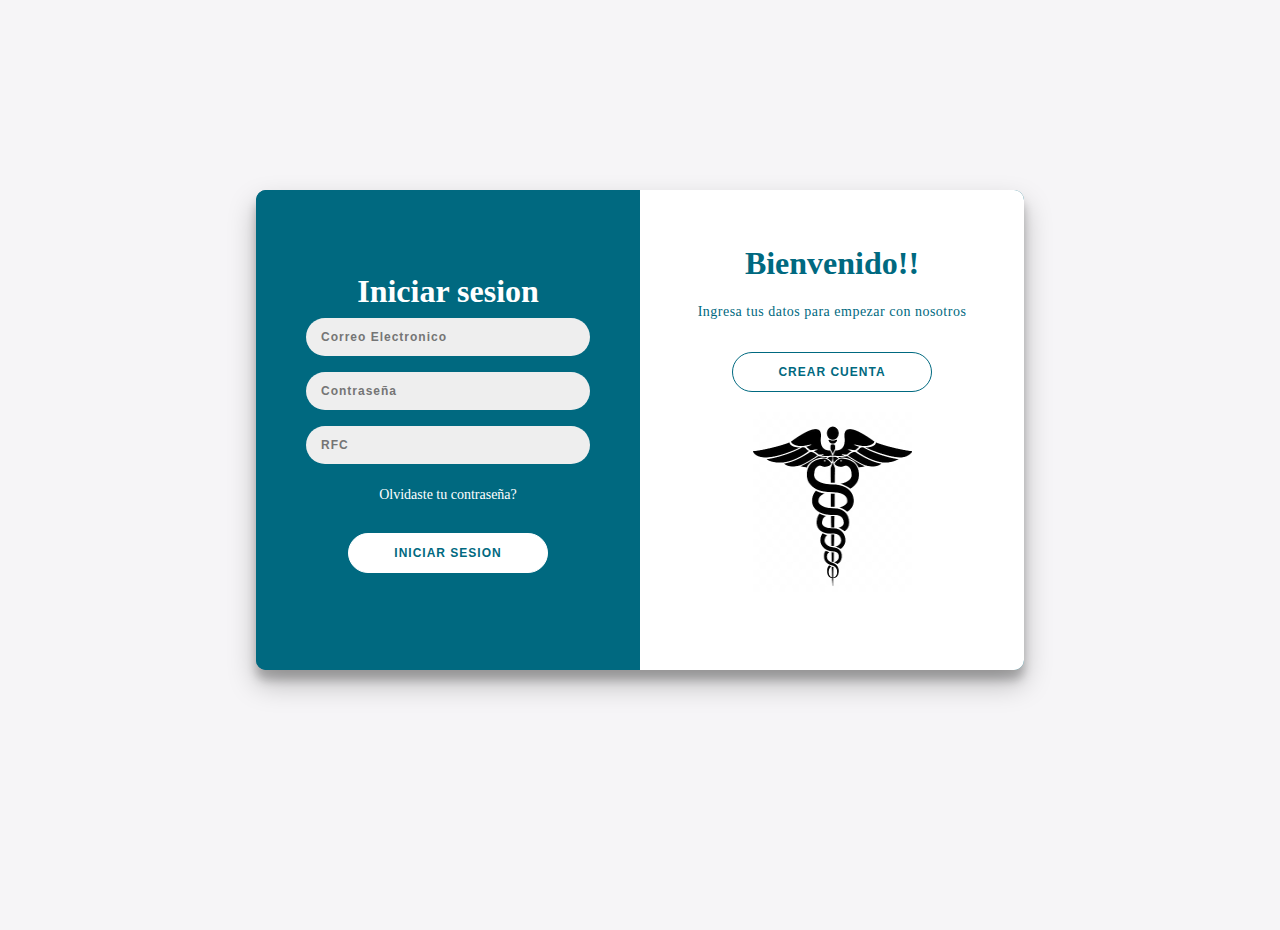
<file: index.html>
<!DOCTYPE html>
<html lang="en">
<head>
    <meta charset="UTF-8">
    <meta http-equiv="X-UA-Compatible" content="IE=edge">
    <meta name="viewport" content="width=device-width, initial-scale=1.0">
    <title>Inicio de sesion</title>
    <link rel="stylesheet" href="Styles/esilo2.css">
    <link rel="shortcout icon" href="IMG/signomedical.png">
  
</head>
<body>
    <div class="container" id="container">
        <div class="form-container sign-up-container">
            <form method="post" name="formularioCuenta"
            action="Registro">
                <script src="JS/registroV.js"></script>
                <h1>Crear Cuenta</h1>    
                <input type="text" name="name" placeholder="Nombre" />
                <//nombro las variables de los campos para la entrada de datos a los JSP//>
                <input type="text" name="email" placeholder="Correo Electronico" />
                <input type="text" name="password" placeholder="Contraseña" />
                <input type="text" name="rfc" placeholder="RFC" />
                <input type="submit" name="crear" value="Crear">
            </form>
        </div>
        <div class="form-container sign-in-container">
            <form action="main.html">
                <h1>Iniciar sesion</h1>
                <input type="text" placeholder="Correo Electronico" />
                <input type="text" placeholder="Contraseña" />
                <input type="text" placeholder="RFC" />
                <a href="#">Olvidaste tu contraseña?</a>
                <a href="main.html"><button>Iniciar Sesion</button></a>
            </form>
        </div>
        <div class="overlay-container">
            <div class="overlay">
                <div class="overlay-panel overlay-left">
                    <h1>Bienvenido de vuelta</h1>
                    <p>Para mantenerte conectado con nosotros, inicia sesion con tu informacion</p>
                    <button class="ghost" id="signIn">Iniciar Sesion</button>
                    <div class="social-container">
                        <img height="180" width="159" src="IMG/logo2.jpg" alt="">
                    </div>
                </div>
                <div class="overlay-panel overlay-right">
                    <h1>Bienvenido!!</h1>
                    <p>Ingresa tus datos para empezar con nosotros</p>
                    <button class="ghost" id="signUp">Crear Cuenta</button>
                    <div class="social-container">
                        <img height="180" width="159" src="IMG/logo2.jpg" alt="">
                    </div>
                </div>
            </div>
        </div>
        </div>  
        <script src="JS/Sesion.js"></script>
</body>
</html>
</file>
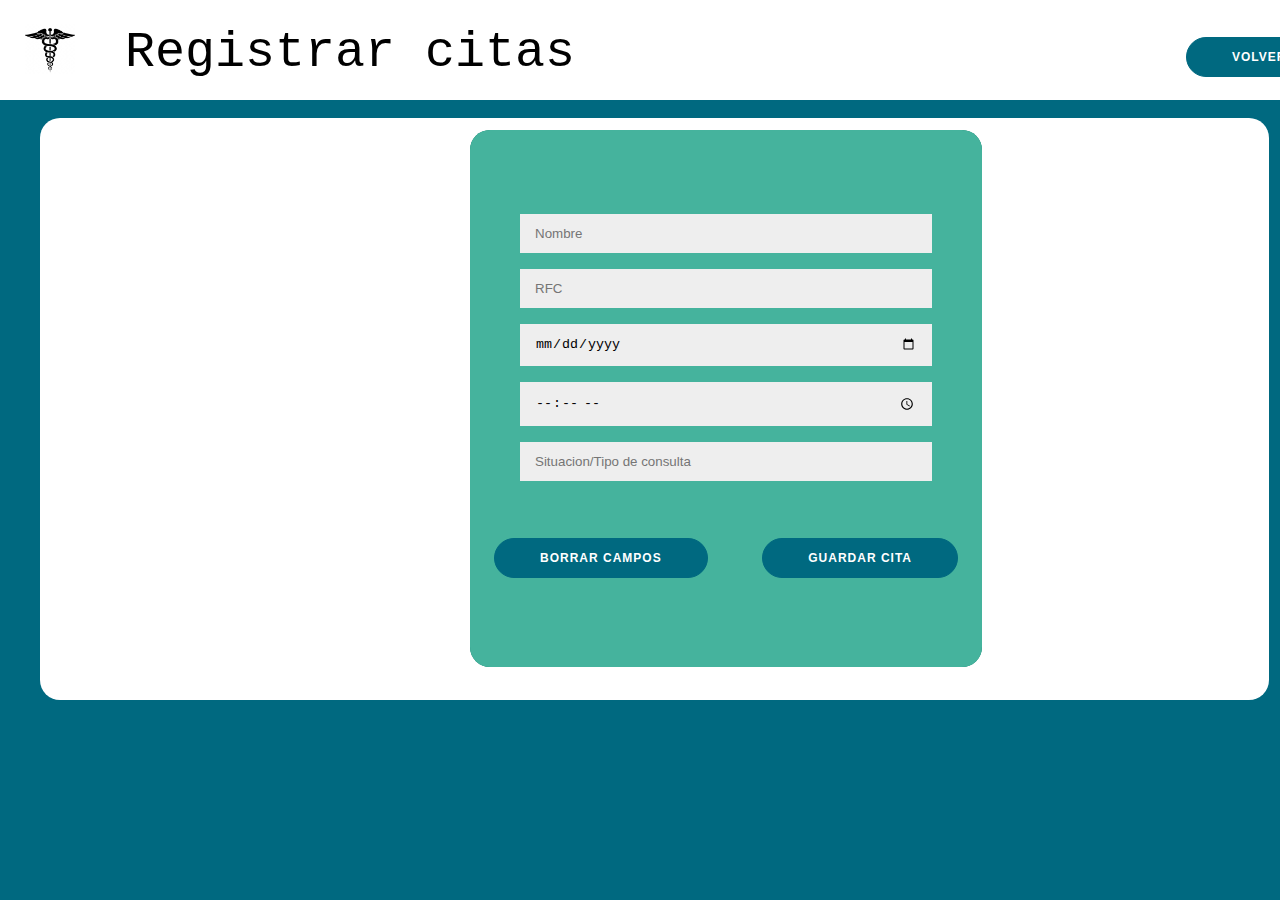
<file: agendar.html>
<!DOCTYPE html>
<html lang="en">
<head>
    <meta charset="UTF-8">
    <meta http-equiv="X-UA-Compatible" content="IE=edge">
    <meta name="viewport" content="width=device-width, initial-scale=1.0">
    <title>Agendar citas</title>
    <link rel="stylesheet" href="Styles/estilo3.css">
    <link rel="shortcout icon" href="IMG/signomedical.png">
</head>
<body>
    <header>
        <br><pre><a><img src="IMG/logo2.jpg" align="left" width="50" height="50"></a>                     <a class="titulo">Registrar citas</a>                                                                                                              <a  href="main.html"><button class="volver"align="right">Volver</button></a></pre></header> 
    </header>
<div class="marco">
    <div class="form-container sign-in-container">
        <form action="main.html">
            <input type="text" placeholder="Nombre" />
            <input type="text" placeholder="RFC" />
            <input type="date" placeholder="Fecha" />
            <input type="time" placeholder="Horario" />
            <input type="text" placeholder="Situacion/Tipo de consulta" />

            <br><br><pre><a href="index.html"><button>Borrar campos</button></a>       <a href="index.html"><button>Guardar cita</button></a></pre>
        </form>
    </div>
</div>    
</body>
</html>
</file>
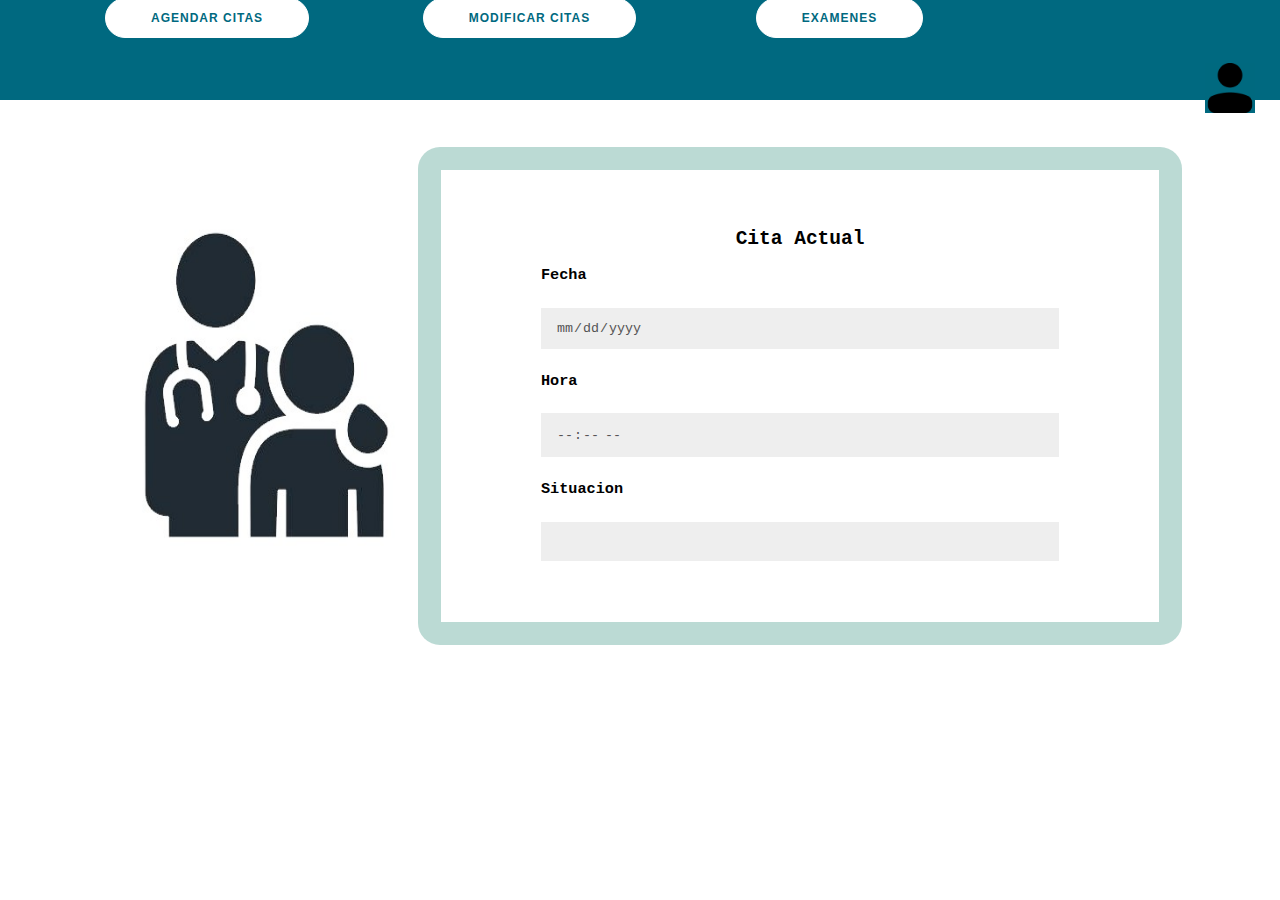
<file: main.html>
<!DOCTYPE html>
<html>
    <head>
        <title>Página Principal</title>
        <meta charset="UTF-8">
        <meta name="viewport" content="width=device-width, initial-scale=1.0">
        <link rel="shortcout icon" href="IMG/signomedical.png">
        <link rel="stylesheet" href="Styles/estilo.css">
    </head>
    <body>
        
        <header>
            <pre><a href="agendar.html"><button class="botones1">Agendar citas</button></a><a href="modificar.html">    <button class="botones1">Modificar citas</button></a>    <a href="examenesM.html"> <button class="botones1" >Examenes</button></a>                                                              <a href="index.html"><img class="logo"  src="IMG/Perfil.jpg" align="right" width="50" height="50"></img></a></pre>
        </header>
        <pre>
            <img class="doctor" height="360" width="318" src="IMG/doctor.jpg" align="left" alt="">    
        <div class="consulta">                                                                                    
            <div class="cita">
            <pre><h2 align="left" style="color:#000000">Cita Actual</h2><h3 style="color:#000000">Fecha</h3><input type="date" disabled><br><h3 style="color:#000000">Hora</h3><input type="time" disabled><br><h3 style="color:#000000">Situacion</h3><input type="text" disabled></pre>    
            </div> <p align="right">           </p>
        </div>
        </pre>

    </body>
</html>
</file>
<file: Styles/esilo2.css>
* {
    box-sizing: border-box;
}

body {
    background: #f6f5f7;
    display: flex;
    justify-content: center;
    align-items: center;
    flex-direction: column;
    font-family: 'Ottawa Bold';
    height: 100vh;
    margin: -20px 0 50px;
}

h1 {
    font-weight: bold;
    margin: 0;
}

h2 {
    text-align: center;
}

p {
    font-size: 14px;
    font-weight: 100;
    line-height: 20px;
    letter-spacing: 0.5px;
    margin: 20px 0 30px;
}

span {
    font-size: 12px;
}

a {
    color: #fff;
    font-size: 14px;
    text-decoration: none;
    margin: 15px 0;
}

button {
    border-radius: 20px;
    border: 1px solid #fff;
    background-color: #fff;
    color: #006980;
    font-size: 12px;
    font-weight: bold;
    padding: 12px 45px;
    letter-spacing: 1px;
    text-transform: uppercase;
    transition: transform 80ms ease-in;
}

button:hover {

    background-color: #FFf;
    color: #006980;
    border: #006980;
    border-width: 5px;
}


input{
    border-radius: 20px;
    border: 1px solid #fff;
    background-color: #fff;
    color: #006980;
    font-size: 12px;
    font-weight: bold;
    padding: 12px 45px;
    letter-spacing: 1px;
    text-transform: none;
    transition: transform 80ms ease-in;
}

button:active {
    transform: scale(0.95);
}

button:focus {
    outline: none;
}

button.ghost {
    background-color: transparent;
    border-color:#006980;
}

form {
    background-color:#006980;
    display: flex;
    align-items: center;
    justify-content: center;
    flex-direction: column;
    padding: 0 50px;
    height: 100%;
    text-align: center;
}

input {
    background-color: #eee;
    border: none;
    padding: 12px 15px;
    margin: 8px 0;
    width: 100%;
}

.container {
    background-color: #006980;
    border-radius: 10px;
    box-shadow: 0 14px 28px rgba(0,0,0,0.25), 
            0 10px 10px rgba(0,0,0,0.22);
    position: relative;
    overflow: hidden;
    width: 768px;
    max-width: 100%;
    min-height: 480px;
}

.form-container {
    position: absolute;
    top: 0;
    height: 100%;
    transition: all 0.6s ease-in-out;
}

.sign-in-container {
    left: 0;
    width: 50%;
    z-index: 2;
    color: #fff;
}

.container.right-panel-active .sign-in-container {
    transform: translateX(100%);
}

.sign-up-container {
    left: 0;
    width: 50%;
    opacity: 0;
    z-index: 1;
    color: #FFf;
}

.container.right-panel-active .sign-up-container {
    transform: translateX(100%);
    opacity: 1;
    z-index: 5;
    animation: show 0.6s;
}

@keyframes show {
    0%, 49.99% {
        opacity: 0;
        z-index: 1;
    }
    
    50%, 100% {
        opacity: 1;
        z-index: 5;
    }
}

.overlay-container {
    position: absolute;
    top: 0;
    left: 50%;
    width: 50%;
    height: 100%;
    overflow: hidden;
    transition: transform 0.6s ease-in-out;
    z-index: 100;
}

.container.right-panel-active .overlay-container{
    transform: translateX(-100%);
}

.overlay {
    background: #fff;
    background: -webkit-linear-gradient(to right, #FFf, #FFf);
    background: linear-gradient(to right, #FFf, #fff);
    background-repeat: no-repeat;
    background-size: cover;
    background-position: 0 0;
    color: #006980;
    position: relative;
    left: -100%;
    height: 100%;
    width: 200%;
    transform: translateX(0);
    transition: transform 0.6s ease-in-out;
}

.container.right-panel-active .overlay {
    transform: translateX(50%);
}

.overlay-panel {
    position: absolute;
    display: flex;
    align-items: center;
    justify-content: center;
    flex-direction: column;
    padding: 0 40px;
    text-align: center;
    top: 0;
    height: 100%;
    width: 50%;
    transform: translateX(0);
    transition: transform 0.6s ease-in-out;
}

.overlay-left {
    transform: translateX(-20%);
}

.container.right-panel-active .overlay-left {
    transform: translateX(0);
}

.overlay-right {
    right: 0;
    transform: translateX(0);
}

.container.right-panel-active .overlay-right {
    transform: translateX(20%);
}

.social-container {
    margin: 20px 0;
}

.social-container a {
    border: 1px solid #006980;
    border-radius: 50%;
    display: inline-flex;
    justify-content: center;
    align-items: center;
    margin: 0 5px;
    height: 40px;
    width: 40px;
}

footer {
    background-color: #fff;
    color: #006980;
    font-size: 14px;
    bottom: 0;
    position: fixed;
    left: 0;
    right: 0;
    text-align: center;
    z-index: 999;
}

footer p {
    margin: 10px 0;
}

footer i {
    color: red;
}

footer a {
    color: #3c97bf;
    text-decoration: none;
}

header {
    background-color: #006980;
}
</file>
<file: Styles/estilo3.css>
header {
    background-color: #fff;
    display: flex;
    justify-content: center;
    flex-direction: column;
    padding: 25px;
    height: 120px;
    text-align: center;
}
 * {
    box-sizing: border-box;
}

body {
    background: #006980;
    display: flex;
    justify-content: start;
    flex-direction: column;
    font-family: 'Ottawa Bold';
    height: 80vh;
    margin: -20px 0 70px;
    
}

.consulta {
    display: flex;
    justify-content: right;

}

.cita {
        background-color: #eee;
        border: none;
        padding: 12px 300px;
        width: 800px    ;
        background-color: green;
       


}

.titulo {
    font-size: 50px;
    display: flex;
    justify-content: left;
    margin-left: 100px;
    position: absolute;
    top: 1%;
    color: black;
}

.volver {
    margin: 10px;
    position: absolute;
    top: 3%;
    border-color: #006980;
}

.marco {
    height: 840px;
    background-color: #fff;
    padding: 280px;
    margin-top: 18px;
    border-radius: 20px;
    width: 96%;
    margin-left: 40px;

}   

h1 {
    font-weight: bold;
    margin: 0;
}

h2 {
    text-align: center;
}

p {
    font-size: 14px;
    font-weight: 100;
    line-height: 20px;
    letter-spacing: 0.5px;
    margin: 20px 0 30px;
}

span {
    font-size: 12px;
}

a {
    color: #fff;
    font-size: 14px;
    text-decoration: none;
    margin: 15px 0;
}

button {
    border-radius: 20px;
    border: 1px solid #006980;
    background-color: #006980;
    color: #fff;
    font-size: 12px;
    font-weight: bold;
    padding: 12px 45px;
    letter-spacing: 1px;
    text-transform: uppercase;
    transition: transform 200ms ease-in;
    
    
}
button:hover {

    background-color: #FFf;
    color: #006980;
    border: #006980;
    border-width: 5px;
}

.volver:hover {

    background-color: #067863;
    color: #fff;
    border-color: #fff;
    border-width: 2px;
}



button:active {
    transform: scale(0.75);
    
}

button:focus {
    outline: #FFf;
}

button.ghost {
    background-color: transparent;
    border-color:#006980;
}

form {
    background-color: #45B39D;
    display: flex;
    align-items: center;
    justify-content: center;
    flex-direction: column;
    padding: 0 50px;
    height: 100%;
    text-align: center;
    border-radius: 20px;
}

input {
    background-color: #eee;
    border: none;
    padding: 12px 15px;
    margin: 8px 0;
    width: 100%;
}

.container {
    background-color: #067863;
    border-radius: 10px;
    box-shadow: 0 14px 28px rgba(0,0,0,0.25), 
            0 10px 10px rgba(0,0,0,0.22);
    position: relative;
    overflow: hidden;
    width: 760px;
    max-width: 100%;
    min-height: 480px;
    border-radius: 20px;
    margin-top: 20px;
}

.form-container {
    position: absolute;
    top: 110px;
    height: 537px;
    transition: all 0.6s ease-in-out;
    margin: 0 auto;
    background-color: #067863;
    border-radius: 20px;
    margin-top: 20px;
}

.sign-in-container {
    left: 470px;
    width: 40%;
    z-index: 2;
    color: #fff;
    margin: 0 auto;
    background-color: #067863;
    margin-top: 20px;
}

.container.right-panel-active .sign-in-container {
    transform: translateX(100%);
}

.sign-up-container {
    left: 0;
    width: 50%;
    opacity: 0;
    z-index: 1;
    color: #FFf;
}

.container.right-panel-active .sign-up-container {
    transform: translateX(100%);
    opacity: 1;
    z-index: 5;
    animation: show 0.6s;
}

@keyframes show {
    0%, 49.99% {
        opacity: 0;
        z-index: 1;
    }
    
    50%, 100% {
        opacity: 1;
        z-index: 5;
    }
}

.overlay-container {
    position: absolute;
    top: 0;
    left: 50%;
    width: 50%;
    height: 100%;
    overflow: hidden;
    transition: transform 0.6s ease-in-out;
    z-index: 100;
}

.container.right-panel-active .overlay-container{
    transform: translateX(-100%);
}

.overlay {
    background: #fff;
    background: -webkit-linear-gradient(to right, #FFf, #FFf);
    background: linear-gradient(to right, #FFf, #fff);
    background-repeat: no-repeat;
    background-size: cover;
    background-position: 0 0;
    color: #006980;
    position: relative;
    left: -100%;
    height: 100%;
    width: 200%;
    transform: translateX(0);
    transition: transform 0.6s ease-in-out;
}

.container.right-panel-active .overlay {
    transform: translateX(50%);
}

.overlay-panel {
    position: absolute;
    display: flex;
    align-items: center;
    justify-content: center;
    flex-direction: column;
    padding: 0 40px;
    text-align: center;
    top: 0;
    height: 100%;
    width: 50%;
    transform: translateX(0);
    transition: transform 0.6s ease-in-out;
}

.overlay-left {
    transform: translateX(-20%);
}

.container.right-panel-active .overlay-left {
    transform: translateX(0);
}

.overlay-right {
    right: 0;
    transform: translateX(0);
}

.container.right-panel-active .overlay-right {
    transform: translateX(20%);
}

.social-container {
    margin: 20px 0;
}

.social-container a {
    border: 1px solid #00594c;
    border-radius: 50%;
    display: inline-flex;
    justify-content: center;
    align-items: center;
    margin: 0 5px;
    height: 40px;
    width: 40px;
}

footer {
    background-color: #fff;
    color: #006980;
    font-size: 14px;
    bottom: 0;
    position: fixed;
    left: 0;
    right: 0;
    text-align: center;
    z-index: 999;
}
</file>
<file: Styles/estilo.css>
header {
    background-color: #006980;
    display: flex;
    justify-content: center;
    flex-direction: column;
    padding: 25px;
    height: 120px;
    text-align: center;
}
 * {
    box-sizing: border-box;
}

body {
    background: #fff;
    display: flex;
    justify-content: start;
    flex-direction: column;
    font-family: 'Ottawa Bold';
    height: 80vh;
    margin: -20px 0 70px;
    
}

.consulta {
    display: flex;
    justify-content: right;
    height: 500px;
    margin-top: 2px;

}

.cita {
    border:23px solid #06786346;
    border-radius:22px;
    padding: 12px 100px;
    width: 800px    ;
    background-color: white;
    margin-top: 2px;
}

.logo{
   margin-top: 25px ;
}

.doctor {

margin-left: 100px;
margin-top: 100px;

}

.botones1{

    margin-left: 80px;
}


h1 {
    font-weight: bold;
    margin: 0;
}

h2 {
    text-align: center;
}

p {
    font-size: 14px;
    font-weight: 100;
    line-height: 20px;
    letter-spacing: 0.5px;
    margin: 20px 0 30px;
}

span {
    font-size: 12px;
}

a {
    color: #fff;
    font-size: 14px;
    text-decoration: none;
    margin: 15px 0;
}

button {
    border-radius: 20px;
    border: 1px solid #fff;
    background-color: #fff;
    color: #006980;
    font-size: 12px;
    font-weight: bold;
    padding: 12px 45px;
    letter-spacing: 1px;
    text-transform: uppercase;
    transition: transform 80ms ease-in;
    margin-top: 30px;
}

button:hover {

    background-color: #06786346;
    color: #fff;
    border-color: #fff;
    border-width: 2px;
}


button:active {
    transform: scale(0.95);
}

button:focus {
    outline: none;
}

button.ghost {
    background-color: transparent;
    border-color:#006980;
}

form {
    background-color:#006980;
    display: flex;
    align-items: center;
    justify-content: center;
    flex-direction: column;
    padding: 0 50px;
    height: 100%;
    text-align: center;
}

input {
    background-color: #eee;
    border: none;
    padding: 12px 15px;
    margin: 8px 0;
    width: 100%;
}

.container {
    background-color: #006980;
    border-radius: 10px;
    box-shadow: 0 14px 28px rgba(0,0,0,0.25), 
            0 10px 10px rgba(0,0,0,0.22);
    position: relative;
    overflow: hidden;
    width: 768px;
    max-width: 100%;
    min-height: 480px;
}
.container2 {
    background-color: rgb(255, 255, 255);
    border-radius: 10px;
    box-shadow: 0 14px 28px rgba(0,0,0,0.25), 
            0 10px 10px rgba(0,0,0,0.22);
    position: relative;
    overflow: hidden;
    width: 768px;
    max-width: 100%;
    min-height: 480px;
}

.form-container {
    position: absolute;
    top: 0;
    height: 100%;
    transition: all 0.6s ease-in-out;
}

.sign-in-container {
    left: 0;
    width: 50%;
    z-index: 2;
    color: #fff;
}

.container.right-panel-active .sign-in-container {
    transform: translateX(100%);
}

.sign-up-container {
    left: 0;
    width: 50%;
    opacity: 0;
    z-index: 1;
    color: #FFf;
}

.container.right-panel-active .sign-up-container {
    transform: translateX(100%);
    opacity: 1;
    z-index: 5;
    animation: show 0.6s;
}

@keyframes show {
    0%, 49.99% {
        opacity: 0;
        z-index: 1;
    }
    
    50%, 100% {
        opacity: 1;
        z-index: 5;
    }
}

.overlay-container {
    position: absolute;
    top: 0;
    left: 50%;
    width: 50%;
    height: 100%;
    overflow: hidden;
    transition: transform 0.6s ease-in-out;
    z-index: 100;
}

.container.right-panel-active .overlay-container{
    transform: translateX(-100%);
}

.overlay {
    background: #fff;
    background: -webkit-linear-gradient(to right, #FFf, #FFf);
    background: linear-gradient(to right, #FFf, #fff);
    background-repeat: no-repeat;
    background-size: cover;
    background-position: 0 0;
    color: #006980;
    position: relative;
    left: -100%;
    height: 100%;
    width: 200%;
    transform: translateX(0);
    transition: transform 0.6s ease-in-out;
}

.container.right-panel-active .overlay {
    transform: translateX(50%);
}

.overlay-panel {
    position: absolute;
    display: flex;
    align-items: center;
    justify-content: center;
    flex-direction: column;
    padding: 0 40px;
    text-align: center;
    top: 0;
    height: 100%;
    width: 50%;
    transform: translateX(0);
    transition: transform 0.6s ease-in-out;
}

.overlay-left {
    transform: translateX(-20%);
}

.container.right-panel-active .overlay-left {
    transform: translateX(0);
}

.overlay-right {
    right: 0;
    transform: translateX(0);
}

.container.right-panel-active .overlay-right {
    transform: translateX(20%);
}

.social-container {
    margin: 20px 0;
}

.social-container a {
    border: 1px solid #006980;
    border-radius: 50%;
    display: inline-flex;
    justify-content: center;
    align-items: center;
    margin: 0 5px;
    height: 40px;
    width: 40px;
}

footer {
    background-color: #fff;
    color: #006980;
    font-size: 14px;
    bottom: 0;
    position: fixed;
    left: 0;
    right: 0;
    text-align: center;
    z-index: 999;
}
</file>
